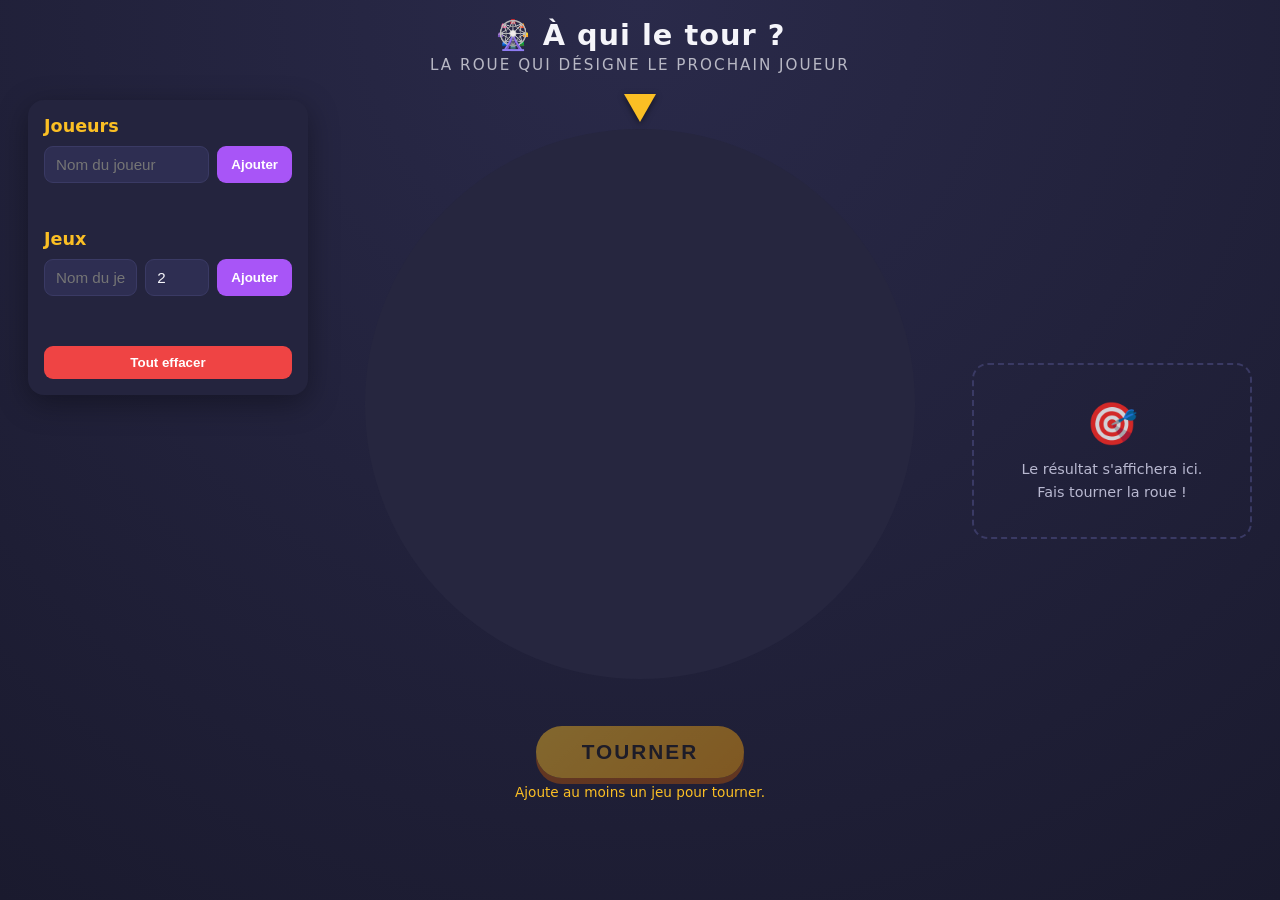
<file: index.html>
<!DOCTYPE html>
<html lang="fr">
<head>
  <meta charset="UTF-8">
  <meta name="viewport" content="width=device-width, initial-scale=1.0">
  <title>À qui le tour ?</title>
  <link rel="stylesheet" href="styles.css">
</head>
<body>
  <header class="topbar">
    <h1>🎡 À qui le tour ?</h1>
    <p class="tagline">La roue qui désigne le prochain joueur</p>
  </header>

  <main class="layout">
    <!-- Panneau réglages -->
    <aside class="panel">
      <section class="block">
        <h2>Joueurs</h2>
        <form id="player-form" class="add-row">
          <input id="player-name" type="text" placeholder="Nom du joueur" autocomplete="off">
          <button type="submit">Ajouter</button>
        </form>
        <p id="player-msg" class="msg"></p>
        <ul id="player-list" class="list"></ul>
      </section>

      <section class="block">
        <h2>Jeux</h2>
        <form id="game-form" class="add-row">
          <input id="game-name" type="text" placeholder="Nom du jeu" autocomplete="off">
          <input id="game-count" type="number" min="1" value="2" class="count">
          <button type="submit">Ajouter</button>
        </form>
        <p id="game-msg" class="msg"></p>
        <ul id="game-list" class="list"></ul>
      </section>

      <button id="clear-all" class="danger">Tout effacer</button>
    </aside>

    <!-- Scène roue -->
    <section class="stage">
      <div class="wheel-area">
        <div class="pointer"></div>
        <canvas id="wheel" width="420" height="420"></canvas>
      </div>
      <button id="spin" class="spin-btn">TOURNER</button>
      <p id="stage-msg" class="msg"></p>
    </section>

    <!-- Résultat du tirage (à droite de la roue) -->
    <div id="result" class="result is-empty">
      <!-- État d'attente : tant que la roue n'a pas tourné -->
      <div id="result-empty" class="result-empty">
        <span class="result-empty-icon">🎯</span>
        <p>Le résultat s'affichera ici.<br>Fais tourner la roue&nbsp;!</p>
      </div>
      <!-- État rempli : jeu tiré + joueurs -->
      <div id="result-content" class="hidden">
        <h2 id="result-game"></h2>
        <ul id="result-players" class="result-players"></ul>
        <div class="result-actions">
          <button id="reroll">Relancer les joueurs</button>
          <button id="remove-game" class="danger">Retirer ce jeu</button>
        </div>
      </div>
    </div>
  </main>

  <script src="logic.js"></script>
  <script src="storage.js"></script>
  <script src="wheel.js"></script>
  <script src="app.js"></script>
</body>
</html>
</file>
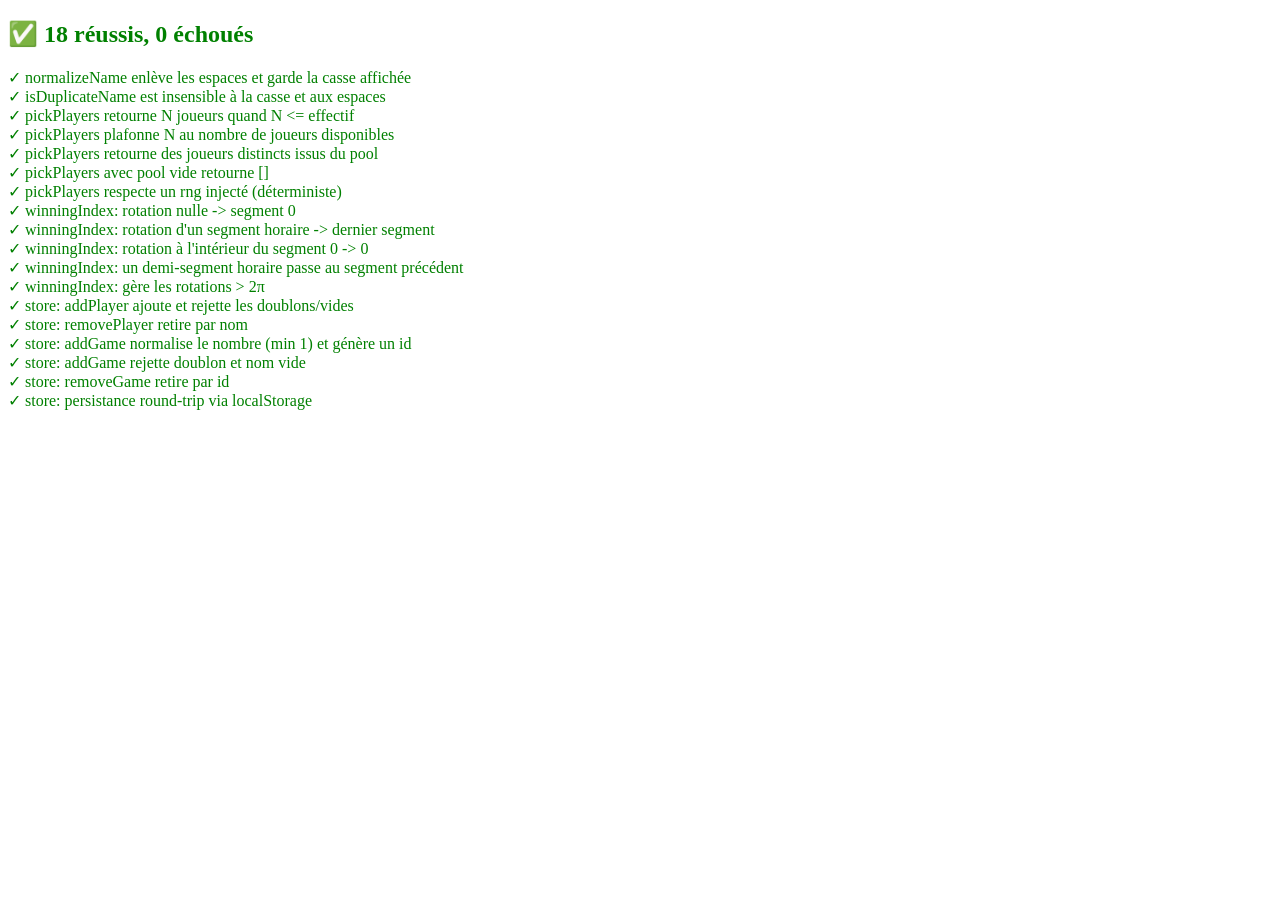
<file: tests/tests.html>
<!DOCTYPE html>
<html lang="fr">
<head>
  <meta charset="UTF-8">
  <title>Tests — À qui le tour ?</title>
</head>
<body>
  <div id="out"></div>
  <script src="../logic.js"></script>
  <script src="../storage.js"></script>
  <script src="test-runner.js"></script>
  <script src="logic.test.js"></script>
</body>
</html>
</file>
<file: styles.css>
:root {
  --bg: #1a1a2e;
  --panel: #24243e;
  --panel-2: #2e2e52;
  --text: #f5f5fa;
  --muted: #b8b8d0;
  --gold: #fbbf24;
  --danger: #ef4444;
  --accent: #a855f7;
}
* { box-sizing: border-box; }
body {
  margin: 0;
  font-family: system-ui, -apple-system, sans-serif;
  background: radial-gradient(circle at 50% 0%, #2a2a4a, var(--bg));
  color: var(--text);
  min-height: 100vh;
}
.topbar { text-align: center; padding: 18px; }
.topbar h1 { margin: 0; font-size: 1.8rem; letter-spacing: 1px; }
.topbar .tagline { margin: 4px 0 0; font-size: 0.95rem; letter-spacing: 2px; text-transform: uppercase; opacity: 0.7; }

.layout {
  display: flex;
  gap: 28px;
  padding: 8px 28px 40px;
  align-items: flex-start;
  flex-wrap: wrap;
}
.panel {
  width: 280px;
  background: var(--panel);
  border-radius: 16px;
  padding: 16px;
  box-shadow: 0 8px 30px rgba(0, 0, 0, .35);
}
.block { margin-bottom: 22px; }
.block h2 { margin: 0 0 10px; font-size: 1.1rem; color: var(--gold); }

.add-row { display: flex; gap: 8px; }
.add-row input[type="text"] { flex: 1; min-width: 0; }
.add-row .count { width: 64px; flex: none; }
input {
  background: var(--panel-2);
  border: 1px solid #3a3a64;
  color: var(--text);
  padding: 9px 11px;
  border-radius: 9px;
  font-size: .95rem;
}
input:focus { outline: 2px solid var(--accent); }
button {
  cursor: pointer;
  border: none;
  border-radius: 9px;
  padding: 9px 14px;
  font-weight: 600;
  background: var(--accent);
  color: #fff;
  transition: transform .08s, filter .15s;
}
button:hover:not(:disabled) { filter: brightness(1.1); }
button:active:not(:disabled) { transform: scale(.96); }
button:disabled { opacity: .45; cursor: not-allowed; }
button.danger { background: var(--danger); }

.msg { min-height: 18px; margin: 6px 0 0; font-size: .85rem; color: var(--gold); }

.list { list-style: none; margin: 10px 0 0; padding: 0; }
.list li {
  display: flex; justify-content: space-between; align-items: center;
  background: var(--panel-2);
  padding: 7px 12px; border-radius: 8px; margin-bottom: 6px;
}
.list .x { background: transparent; color: var(--muted); padding: 2px 8px; }
.list .x:hover { color: var(--danger); }

#clear-all { width: 100%; margin-top: 4px; }

.stage { flex: 1; min-width: 320px; text-align: center; }
/* La roue grandit avec l'espace dispo, plafonnée par la hauteur d'écran et 640px. */
.wheel-area {
  position: relative;
  display: block;
  width: min(100%, 70vh, 640px);
  margin: 0 auto;
  aspect-ratio: 1;
}
.pointer {
  position: absolute; top: -6px; left: 50%; transform: translateX(-50%);
  width: 0; height: 0;
  border-left: 16px solid transparent;
  border-right: 16px solid transparent;
  border-top: 28px solid var(--gold);
  filter: drop-shadow(0 2px 3px rgba(0, 0, 0, .5));
  z-index: 2;
}
#wheel { display: block; width: 100%; height: 100%; }

.spin-btn {
  margin-top: 18px;
  font-size: 1.3rem;
  letter-spacing: 2px;
  padding: 14px 46px;
  background: linear-gradient(135deg, var(--gold), #f59e0b);
  color: #1c1917;
  border-radius: 999px;
  box-shadow: 0 6px 0 #b45309;
}
.spin-btn:active:not(:disabled) { box-shadow: 0 2px 0 #b45309; transform: translateY(4px); }

.result {
  width: 280px;
  flex: none;
  align-self: center;
  background: var(--panel);
  border: 2px solid var(--gold);
  border-radius: 16px;
  padding: 20px;
}
/* Cadre d'attente, tant que la roue n'a pas tourné */
.result.is-empty {
  background: transparent;
  border-style: dashed;
  border-color: #3a3a64;
}
.result-empty { text-align: center; color: var(--muted); padding: 14px 4px; }
.result-empty-icon { display: block; font-size: 2.6rem; margin-bottom: 10px; opacity: .8; }
.result-empty p { margin: 0; font-size: .9rem; line-height: 1.55; }
#result-content { animation: pop .25s ease-out; }
@keyframes pop { from { transform: scale(.9); opacity: 0; } to { transform: scale(1); opacity: 1; } }
.result h2 { margin: 0 0 12px; }
.result-players {
  list-style: none; margin: 0 0 16px; padding: 0;
  display: flex; flex-wrap: wrap; gap: 8px; justify-content: center;
}
.result-players li {
  background: var(--accent); color: #fff;
  padding: 8px 16px; border-radius: 999px; font-weight: 600;
}
.result-actions { display: flex; flex-wrap: wrap; gap: 10px; justify-content: center; }
.hidden { display: none; }

@media (max-width: 820px) {
  .layout { flex-direction: column; align-items: center; }
  .panel { width: 100%; max-width: 460px; }
  .stage { min-width: 0; width: 100%; }
  .result { width: 100%; max-width: 460px; align-self: auto; }
}
</file>
